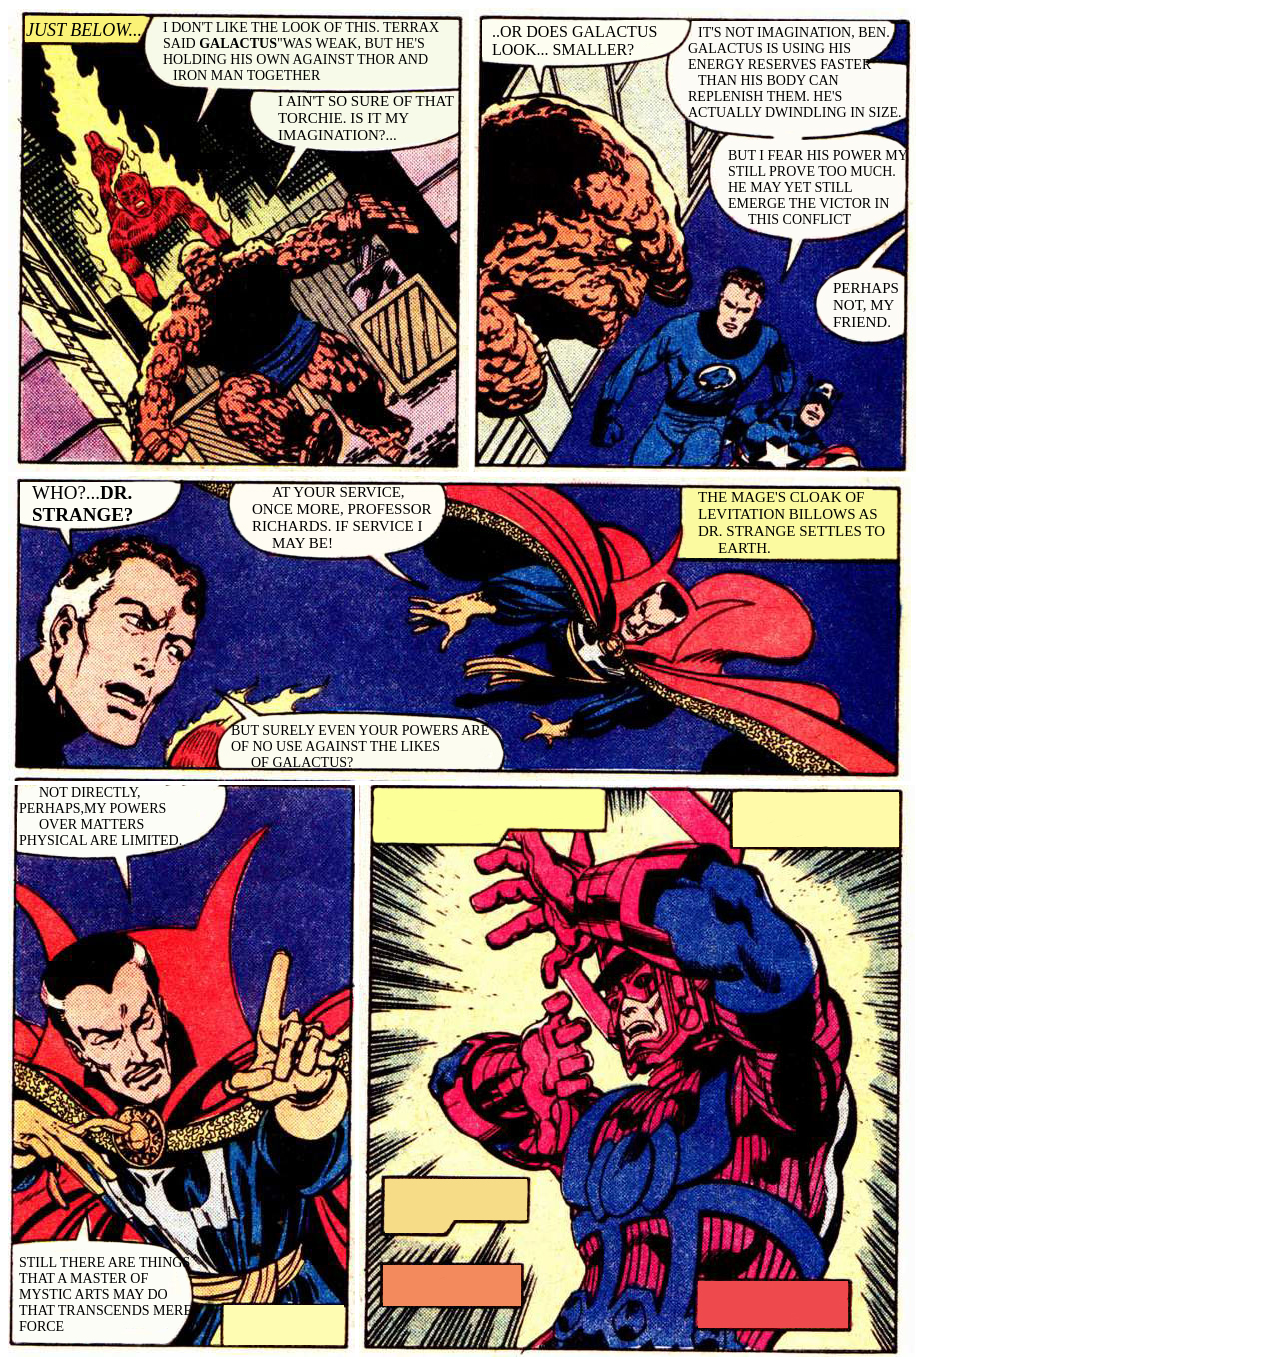
<file: html_week_1/comicPage/index.html>
<!DOCTYPE html>
<html>
<head lang="en">
    <link rel="stylesheet" href="index.css">
    <meta charset="UTF-8">
    <title>Comic Markup</title>
</head>
<body>
<div class="row">
    <img src="panel1.jpg" alt="The First Panel of the Comic">
    <img src="panel2.jpg" alt="The Second Panel of the Comic">
    <span id="bubble1" class="bubbles">Just Below...</span>
    <span id="bubble2" class="bubbles">I DON'T LIKE THE LOOK OF THIS. TERRAX SAID <strong>GALACTUS</strong>"WAS WEAK, BUT HE'S HOLDING HIS OWN AGAINST THOR AND <div class="bump10 bump10 bump10 bump10 bump10 bump10"> IRON MAN TOGETHER</div></span>
    <span id="bubble3" class="bubbles">I AIN'T SO SURE OF THAT TORCHIE. IS IT MY IMAGINATION?...</span>
    <span id="bubble4" class="bubbles">..OR DOES GALACTUS LOOK... SMALLER?</span>
    <span id="bubble5" class="bubbles">
        <div class="bump10 bump5"> IT'S NOT IMAGINATION, BEN.</div> GALACTUS IS USING HIS ENERGY RESERVES FASTER <div class="bump10 bump10 bump10 bump10">THAN HIS BODY CAN</div> REPLENISH THEM. HE'S ACTUALLY DWINDLING IN SIZE.</span>
    <span id="bubble6" class="bubbles">BUT I FEAR HIS POWER MY STILL PROVE TOO MUCH. HE MAY YET STILL EMERGE THE VICTOR IN <div class="bump20 bump20 bump10"> THIS CONFLICT</div></span>
    <span id="bubble7" class="bubbles">PERHAPS NOT, MY FRIEND.</span>
</div>
<div class="row">
    <img src="panel3.jpg" alt="The Third Panel of the Comic">
    <span id="bubble8" class="bubbles">WHO?...<strong>DR. STRANGE?</strong></span>
    <span id="bubble9" class="bubbles"><div class="bump20 bump20 bump20"> AT YOUR SERVICE,</div> ONCE MORE, PROFESSOR RICHARDS. IF SERVICE I <div class="bump20 bump20"> MAY BE!</div></span>
    <span id="bubble10" class="bubbles">THE MAGE'S CLOAK OF LEVITATION BILLOWS AS DR. STRANGE SETTLES TO <div class="bump20 bump20 bump20 bump20"> EARTH.</div></span>
    <span id="bubble11" class="bubbles">BUT SURELY EVEN YOUR POWERS ARE OF NO USE AGAINST THE LIKES <div class="bump20 bump20 bump20"> OF GALACTUS?</div></span>
     </div>

<div class="row">
    <img src="panel4.jpg" alt="The Forth Panel of the Comic">
    <img src="panel5.jpg" alt="The Fifth Panel of the Comic">
    <span id="bubble12" class="bubbles"><div class="bump20 bump20"> NOT DIRECTLY,</div> PERHAPS,MY POWERS <div class="bump20 bump20 bump20">OVER MATTERS</div> PHYSICAL ARE LIMITED.</span>
    <span id="bubble13" class="bubbles">STILL THERE ARE THINGS THAT A MASTER OF MYSTIC ARTS MAY DO THAT TRANSCENDS MERE FORCE</span> </div>

</body>

</html>
</file>
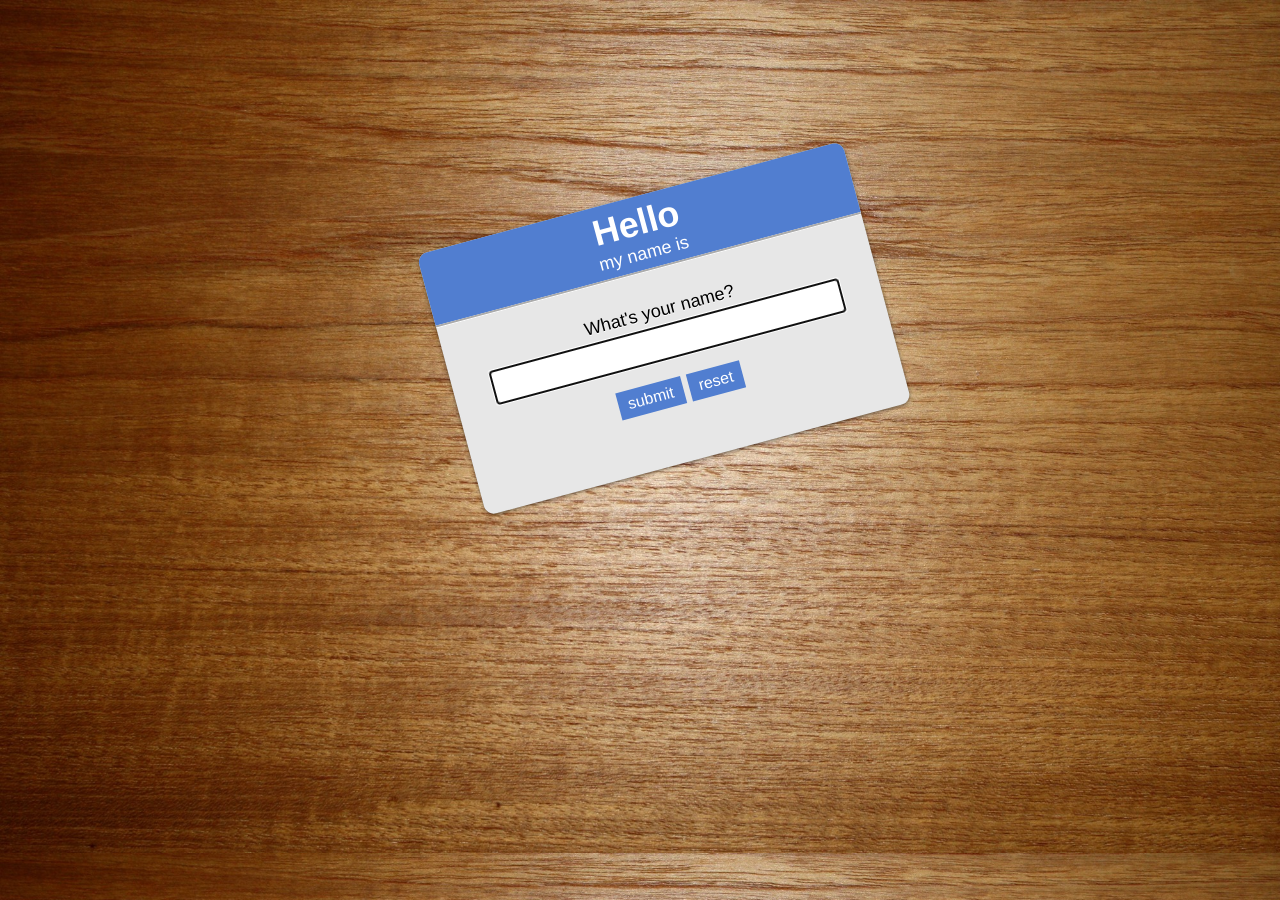
<file: javascript_week_2/nameBadge/index.html>
<!DOCTYPE html>
<html>
<head lang="en">
    <meta charset="UTF-8">
    <title></title>
    <script src="../jquery-2.1.3.js"></script>
    <script src="script.js"></script>
    <link href='http://fonts.googleapis.com/css?family=Pacifico' rel='stylesheet' type='text/css'>
    <link rel="stylesheet" href="styles.css"/>
</head>
<body>
<div class="container">
    <h1>
        Hello
        <span class="intro">My name is</span>
    </h1>

    <form name="testForm" id="testForm">
        <label for="someText">
            What's your name?
        </label>
        <input type="text" name="someText" id="someText"/>
        <div class="controls">
            <input type="submit" value="submit"/><input type="reset" value="reset"/>
        </div>
    </form>
    <div class="nameBlock">
        <span id="closer">X</span>
        <span class="name"></span>
    </div>
</div>
</body>
</html>
</file>
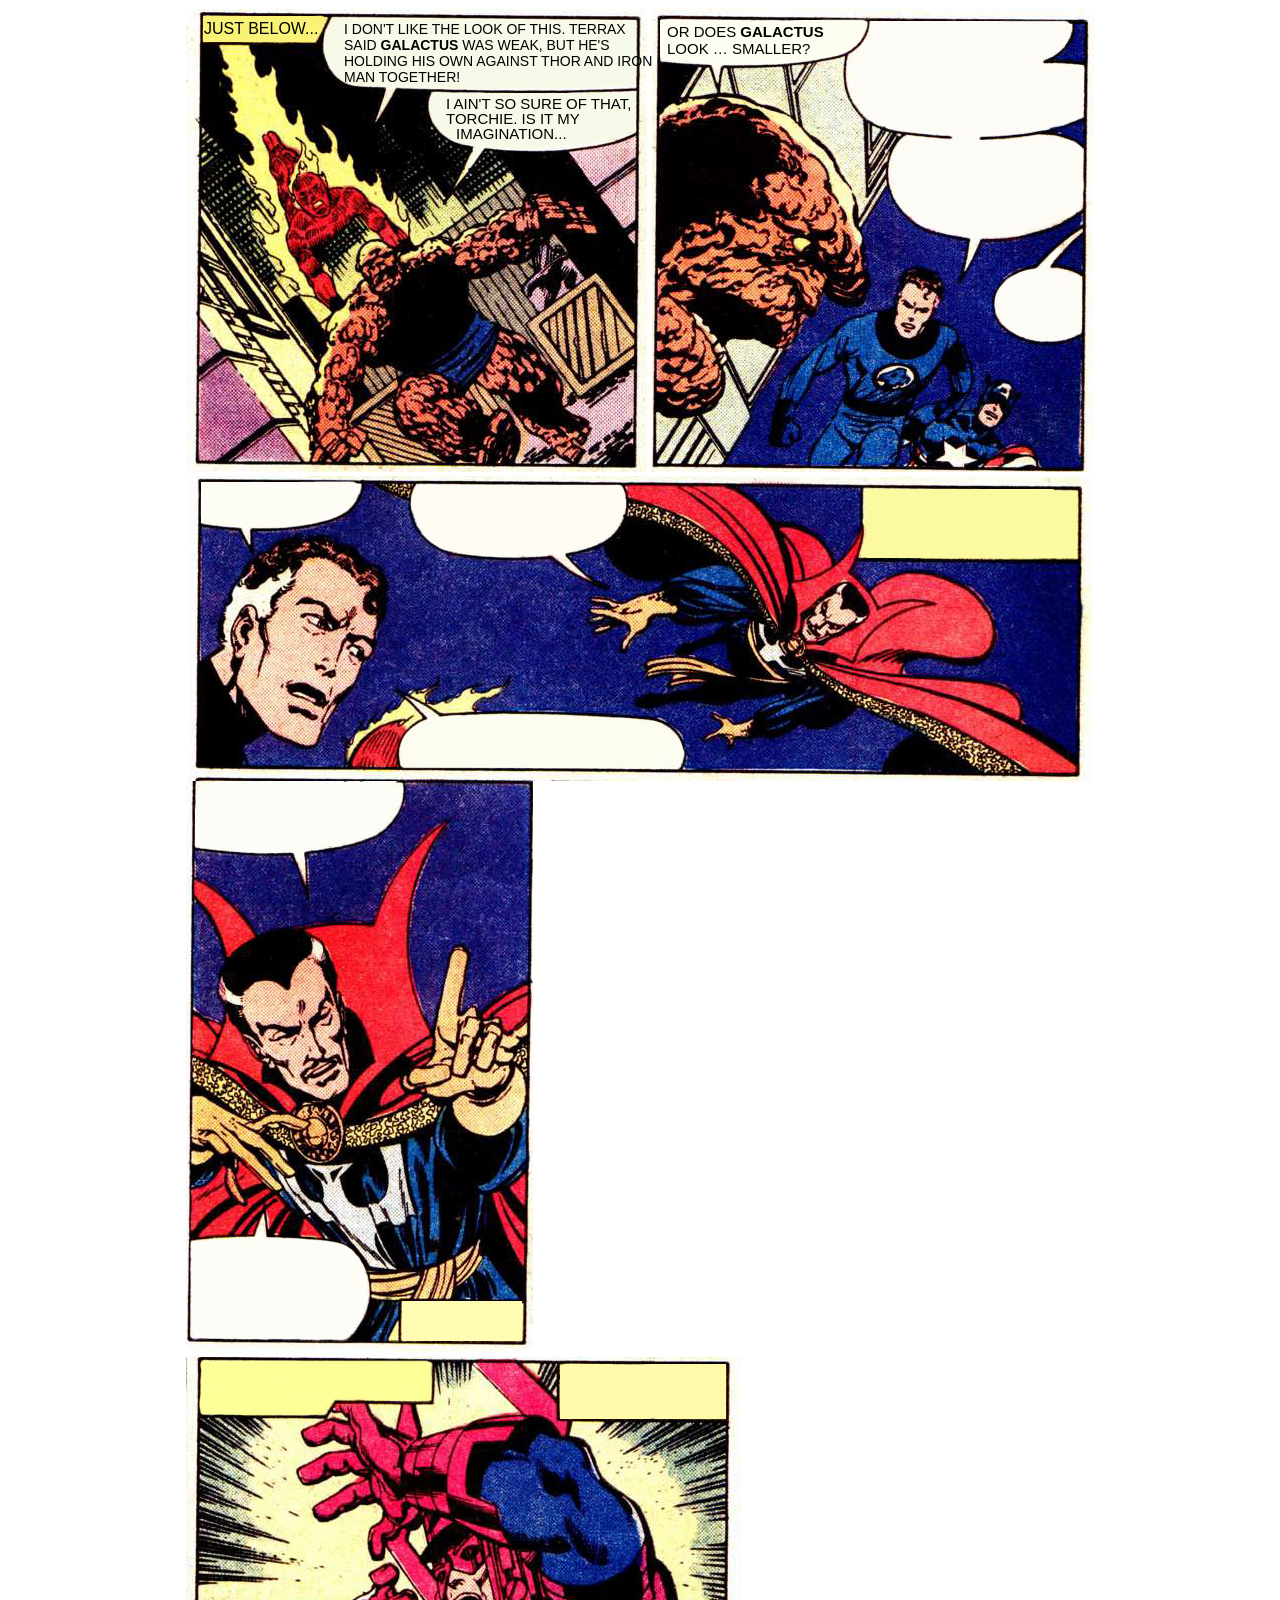
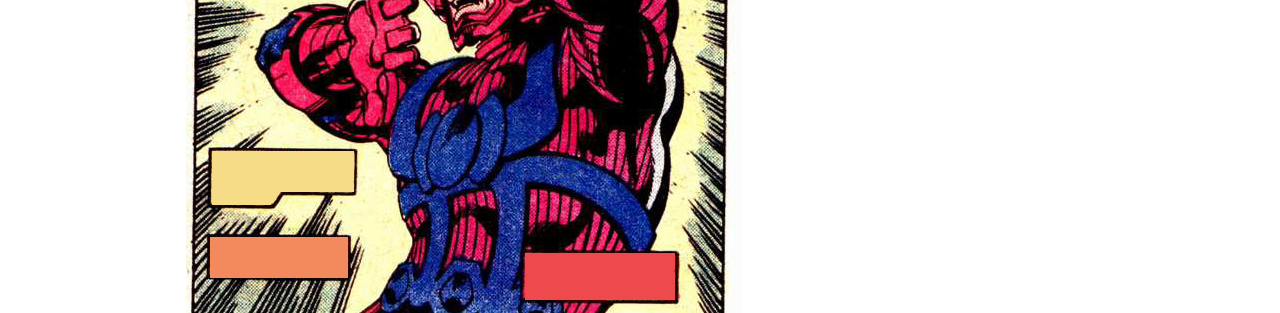
<file: html_week_1/work/comicPage/index.html>
<!DOCTYPE html>
<html>
<head>
	<meta charset="utf-8">
	<meta http-equiv="X-UA-Compatible" content="IE=edge">
	<title>
		Comic Page
	</title>
	<link rel="stylesheet" href="index.css">
</head>
<body>
	<div class="row">
		<img src="panel1.jpg" alt="The first panel of the comic page.">
		<img src="panel2.jpg" alt="The second panel of the comic page">

		<span id="bubble1" class="bubbles">
			Just below...
		</span>
		<span id="bubble2" class="bubbles">
			I don't like the look of this. Terrax said <strong>Galactus</strong> was weak, but he's holding his own against Thor and Iron Man together!
		</span>
		<span id="bubble3" class="bubbles">
			I ain't so sure of that, Torchie. Is it my <div class='bump bump10'>imagination...</div>
		</span>
		<span id="bubble4" class="bubbles">
			Or does <strong>Galactus</strong> look &#8230; smaller?
		</span>
	</div>
	<div class="row" id="panel3">
		
	</div>
	<div class="row" id="row3">
		<div id="panel4">
			<img src="panel4.jpg" alt="this is panel 4">
		</div>
		<div id="panel5">
			
		</div>
	</div>
</body>
</html>
</file>
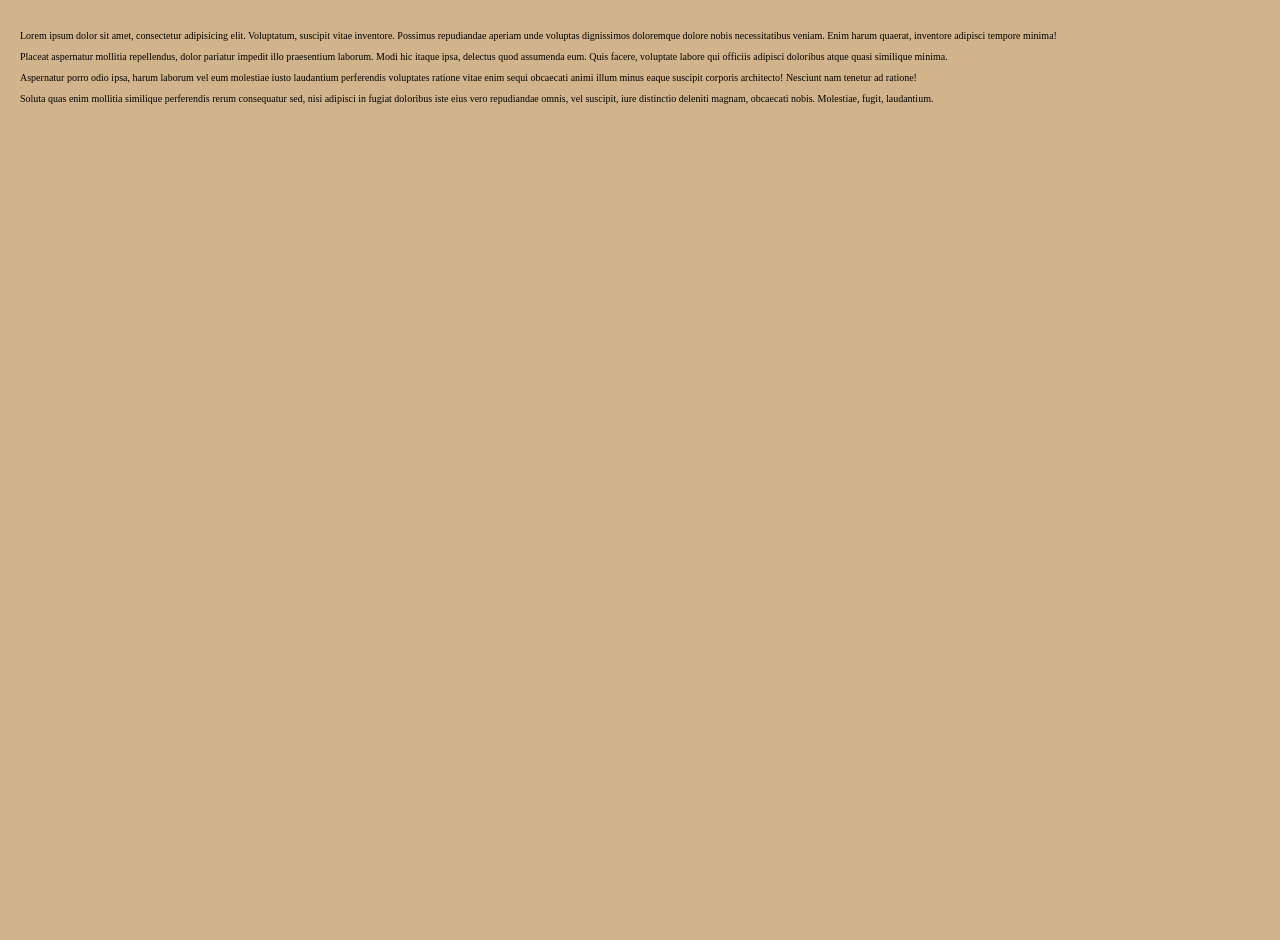
<file: html_week_1/work/floats/index.html>
<!DOCTYPE html>
<html>
<head>
	<meta charset="utf-8">
	<meta http-equiv="X-UA-Compatible" content="IE=edge">
	<title>float demo</title>
	<link rel="stylesheet" href="">
	<style>
		body {
			margin: 0;
			padding: 0;
		}

		.frame {
			font-size: 10px;
			background-color: tan;
			height: 100vh;

			padding: 2em;
		}

	</style>
</head>
<body>
		<div class="frame">
		<p>Lorem ipsum dolor sit amet, consectetur adipisicing elit. Voluptatum, suscipit vitae inventore. Possimus repudiandae aperiam unde voluptas dignissimos doloremque dolore nobis necessitatibus veniam. Enim harum quaerat, inventore adipisci tempore minima!</p>
		<p>Placeat aspernatur mollitia repellendus, dolor pariatur impedit illo praesentium laborum. Modi hic itaque ipsa, delectus quod assumenda eum. Quis facere, voluptate labore qui officiis adipisci doloribus atque quasi similique minima.</p>
		<p>Aspernatur porro odio ipsa, harum laborum vel eum molestiae iusto laudantium perferendis voluptates ratione vitae enim sequi obcaecati animi illum minus eaque suscipit corporis architecto! Nesciunt nam tenetur ad ratione!</p>
		<p>Soluta quas enim mollitia similique perferendis rerum consequatur sed, nisi adipisci in fugiat doloribus iste eius vero repudiandae omnis, vel suscipit, iure distinctio deleniti magnam, obcaecati nobis. Molestiae, fugit, laudantium.</p>
	</div>
</body>
</html>
</file>
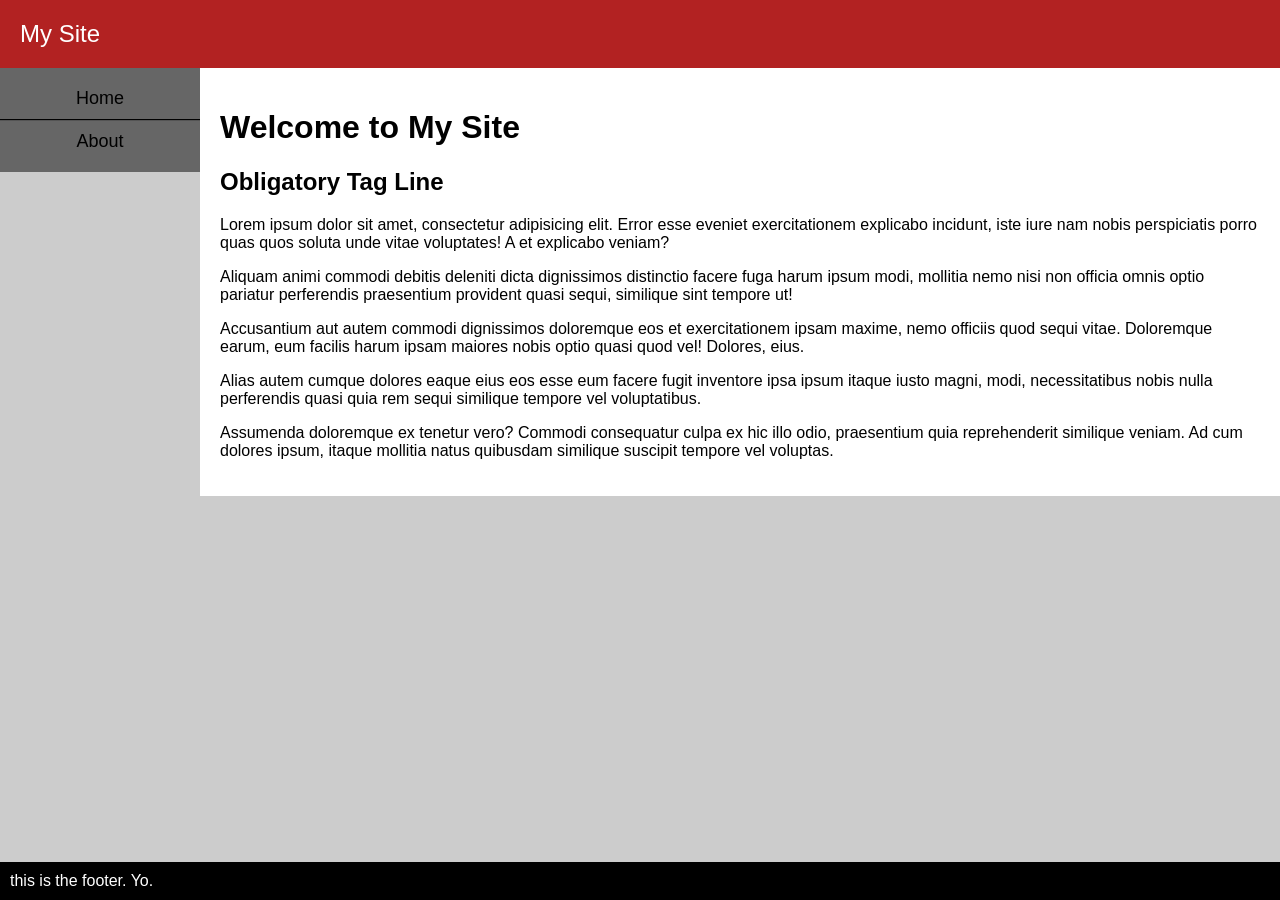
<file: html_week_1/work/layout_demo/index.html>
<!DOCTYPE html>
<html>
<head lang="en">
    <meta charset="UTF-8">
    <title>My Site</title>
    <link rel="stylesheet" href="style.css"/>
</head>
<body>
<div class="wrapper">
    <header>
        <div class="headerText">My Site</div>
    </header>
    <nav>
        <ul>
            <li><a href="index.html">Home</a></li>
            <li><a href="about.html">About</a></li>
        </ul>
    </nav>
    <div class="main">
        <h1>
            Welcome to My Site
        </h1>
        <h2>
            Obligatory Tag Line
        </h2>

        <p>Lorem ipsum dolor sit amet, consectetur adipisicing elit. Error esse eveniet exercitationem explicabo
            incidunt, iste iure nam nobis perspiciatis porro quas quos soluta unde vitae voluptates! A et explicabo
            veniam?</p>

        <p>Aliquam animi commodi debitis deleniti dicta dignissimos distinctio facere fuga harum ipsum modi, mollitia
            nemo nisi non officia omnis optio pariatur perferendis praesentium provident quasi sequi, similique sint
            tempore ut!</p>

        <p>Accusantium aut autem commodi dignissimos doloremque eos et exercitationem ipsam maxime, nemo officiis quod
            sequi vitae. Doloremque earum, eum facilis harum ipsam maiores nobis optio quasi quod vel! Dolores,
            eius.</p>

        <p>Alias autem cumque dolores eaque eius eos esse eum facere fugit inventore ipsa ipsum itaque iusto magni,
            modi, necessitatibus nobis nulla perferendis quasi quia rem sequi similique tempore vel voluptatibus.</p>

        <p>Assumenda doloremque ex tenetur vero? Commodi consequatur culpa ex hic illo odio, praesentium quia
            reprehenderit similique veniam. Ad cum dolores ipsum, itaque mollitia natus quibusdam similique suscipit
            tempore vel voluptas.</p>
    </div>
</div>
<footer>
    this is the footer.  Yo.
</footer>
</body>
</html>
</file>
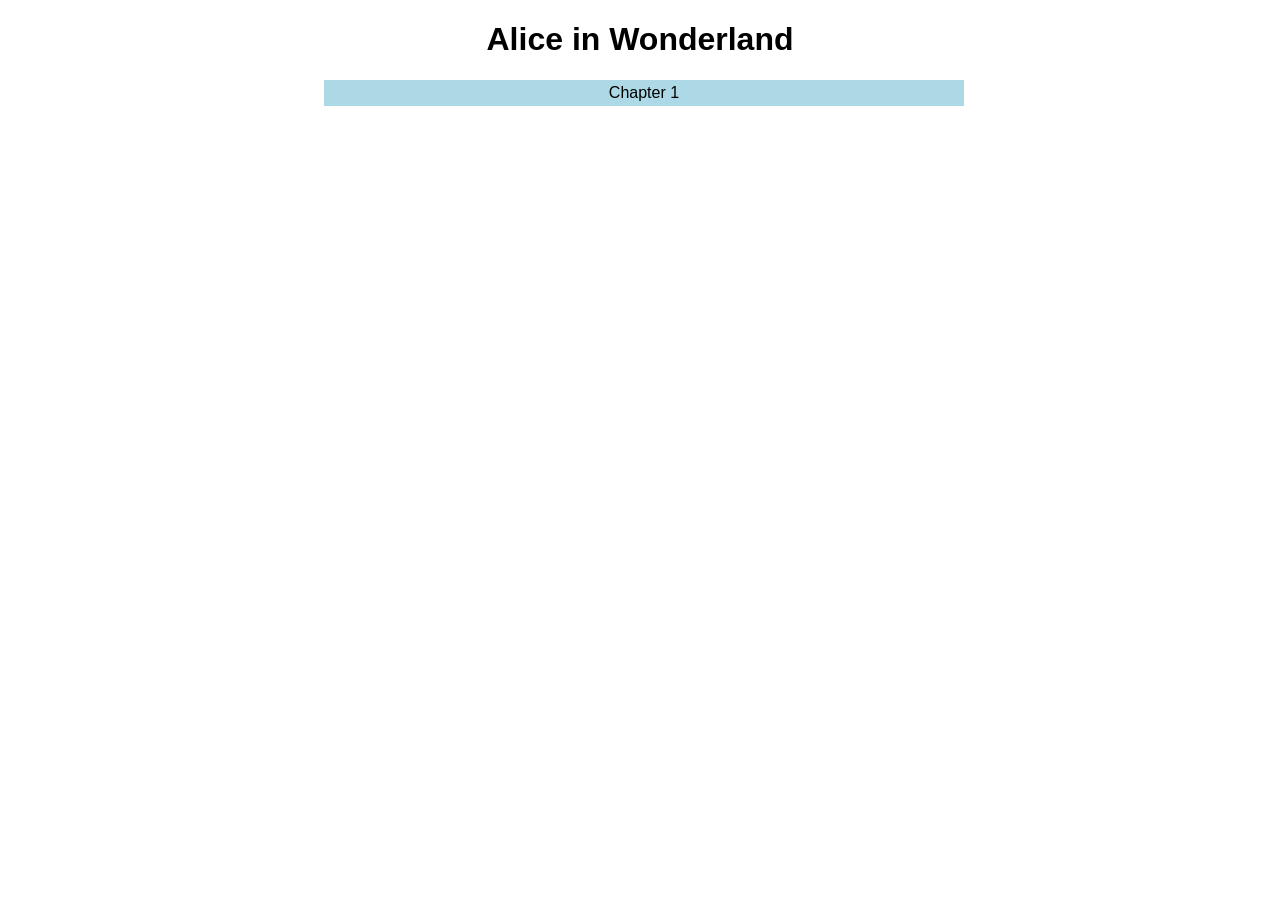
<file: html_week_1/work/markupChapter/index.html>
<!DOCTYPE html>
<html>
	<head>
		<title>
			Alice
		</title>
		<link rel="stylesheet" href="toc.css">
	</head>
	<body>
		<h1>
			Alice in Wonderland
		</h1>
		<ul>
			<li>
				<a href="chapter1.html">Chapter 1</a>
			</li>

		</ul>
	</body>
</html>
</file>
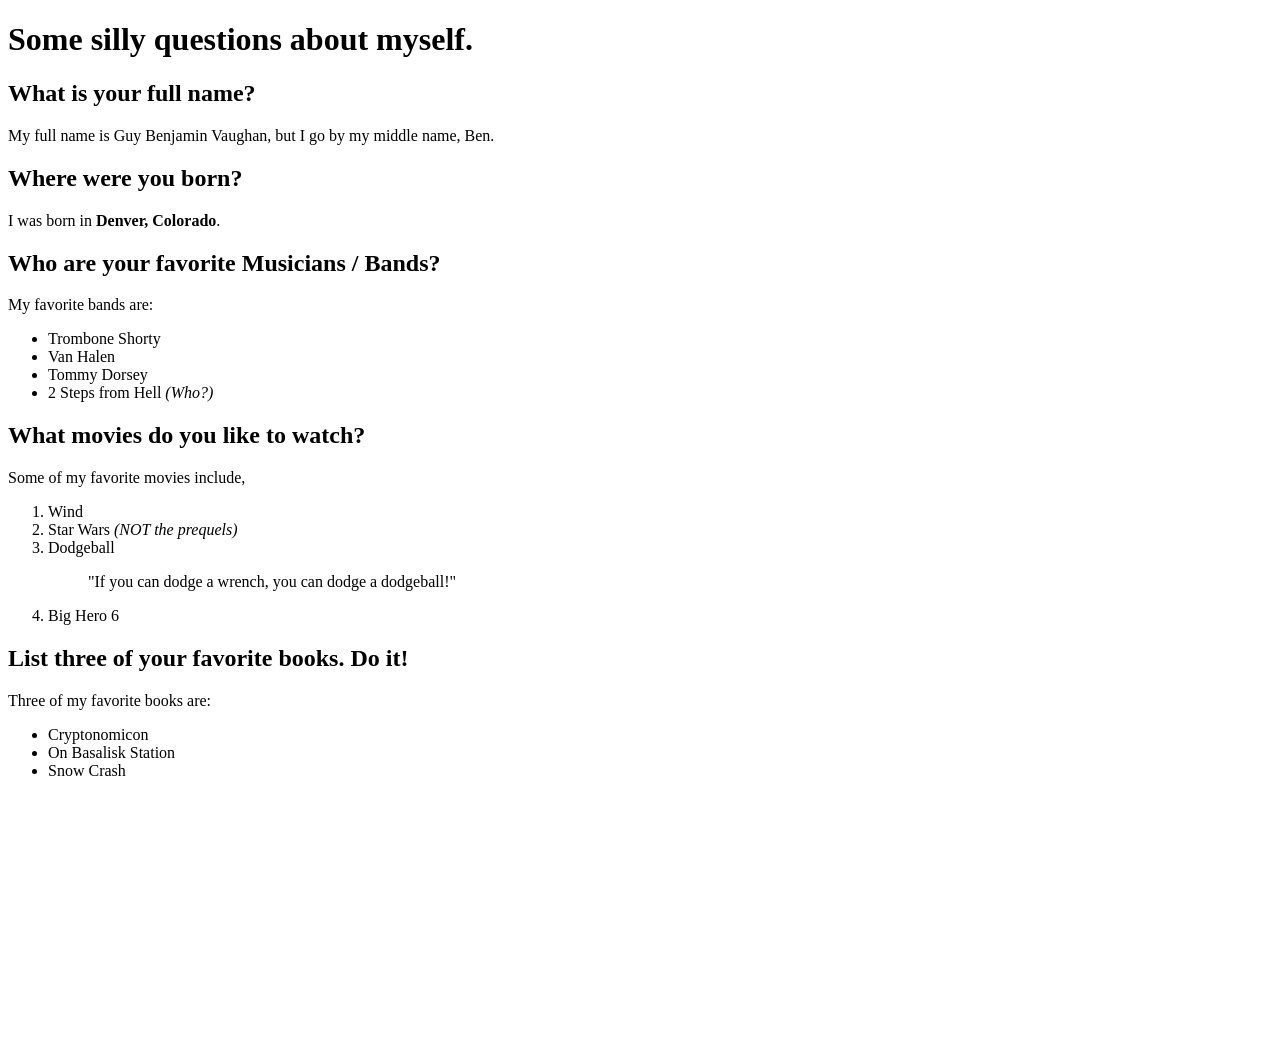
<file: html_week_1/work/Questionaire/index.html>
<!DOCTYPE html>
<html>
	<head>
		<title>
			My Little Questionaire
		</title>
	</head>
	<body>
		<h1>
			Some silly questions about myself.
		</h1>

		<h2>
			What is your full name?
		</h2>
		<p>
			My full name is Guy Benjamin Vaughan, but I go by my middle name, Ben.
		</p>
		<h2>
			Where were you born?
		</h2>
		<p>
			I was born in <strong>Denver, Colorado</strong>.
		</p>

		<h2>
			Who are your favorite Musicians / Bands?
		</h2>
		<p>
			My favorite bands are:
			<ul>
				<li>
					Trombone Shorty
				</li>
				<li>
					Van Halen
				</li>
				<li>
					Tommy Dorsey
				</li>
				<li>
					2 Steps from Hell <em>(Who?)</em>
				</li>
			</ul>
		</p>
		<h2>
			What movies do you like to watch?
		</h2>
		<p>
			Some of my favorite movies include,
			<ol>
				<li>
					Wind
				</li>
				<li>
					Star Wars <em>(NOT the prequels)</em>
				</li>
				<li>
					Dodgeball
					<blockquote cite="Patches O'Hoolihan">
						"If you can dodge a wrench, you can dodge a dodgeball!"
					</blockquote>
				</li>
				<li>
					Big Hero 6
				</li>
			</ol>
		</p>
		<h2>
			List three of your favorite books.  Do it!
		</h2>
		<p>
			Three of my favorite books are:
			<ul>
				<li>
					Cryptonomicon
				</li>
				<li>
					On Basalisk Station
				</li>
				<li>
					Snow Crash
				</li>
			</ul>
		</p>

		<br><br><br><br><br><br><br><br><br><br><br><br><br>
			



















	</body>
</html>
</file>
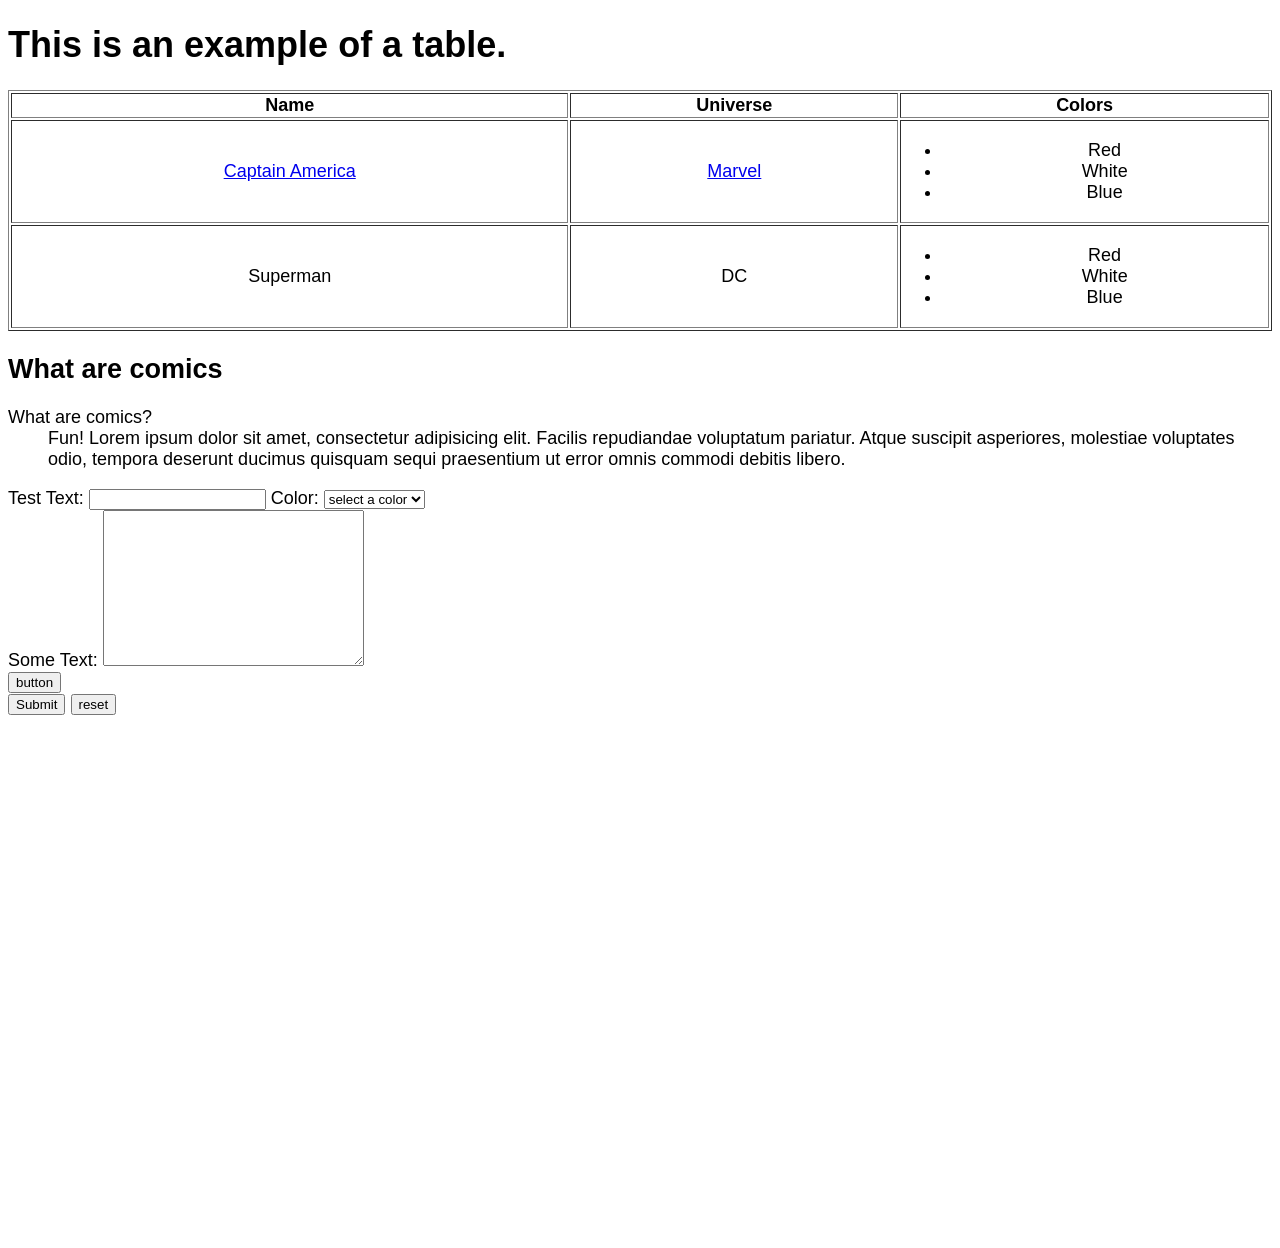
<file: html_week_1/work/tables/index.html>
<!DOCTYPE html>
<html>
	<head>
		<title>
			A Table Example
		</title>
		<link rel="stylesheet" href="index.css" />
	</head>
	<body>
		<h1>
			This is an example of a table.
		</h1>
		<table border="1" width="100%">
			<thead>
				<tr>
					<th align='center'>Name</th>
					<th align='center'>Universe</th>
					<th align='center'>Colors</th>
				</tr>
			</thead>
			<tbody>
				<tr>
					<td align="center"><a href="../Questionaire/index.html">Captain America</a></td>
					<td align='center'><a href="http://www.marvel.com"  target="_blank">Marvel</a></td>
					<td align='center'>
						<ul>
							<li>
								Red
							</li>
							<li>White</li>
							<li>Blue</li>
						</ul>
					</td>
				</tr>
				<tr>
					<td align='center'>
						Superman
					</td>
					<td align='center'>
						DC
					</td>
					<td align='center'>
						<ul>
							<li>
								Red
							</li>
							<li>
								White
							</li>
							<li>
								Blue
							</li>
						</ul>
					</td>
				</tr>
			</tbody>
		</table>

		<h2>
			What are comics
		</h2>

		<dl>
			<dt>
				What are comics?
			</dt>
			<dd>
				Fun!
				Lorem ipsum dolor sit amet, consectetur adipisicing elit. Facilis repudiandae voluptatum pariatur. Atque suscipit asperiores, molestiae voluptates odio, tempora deserunt ducimus quisquam sequi praesentium ut error omnis commodi debitis libero.
			</dd>
		</dl>
		<form method="post" action="test.html">
			<label for="testText">Test Text:</label>
			<input type="text" name="testText" id="testText" tabindex="1">
			<label for="testSelect">Color: </label>
			<select name="testSelect" id="testSelect" required tabindex="3">
				<option value="">select a color</option>
				<option value="red">Red</option>
				<option value="blue">Blue</option>
			</select>
			<div>
				<label for="testTextArea">Some Text:</label>
				<textarea name="testTextArea" id="testTextArea" cols="30" rows="10" tabindex="2"></textarea>
			</div>
			<div>
				<input type="submit" value="button" />
			</div>
			<button type="submit">
				Submit
			</button>
			<button type="reset">reset</button>
		</form>
		<br>
		<br>
		<br>
		<br>
		<br>
		<br>
		<br>
		<br>
		<br>
		<br>
		<br>
		<br>
		<br>
		<br>
		<br>
		<br>
		<br>
		<br>
		<br>
		<br>
		<br>
		<br>
		<br>
		<br>
		<br>

	</body>
</html>
</file>
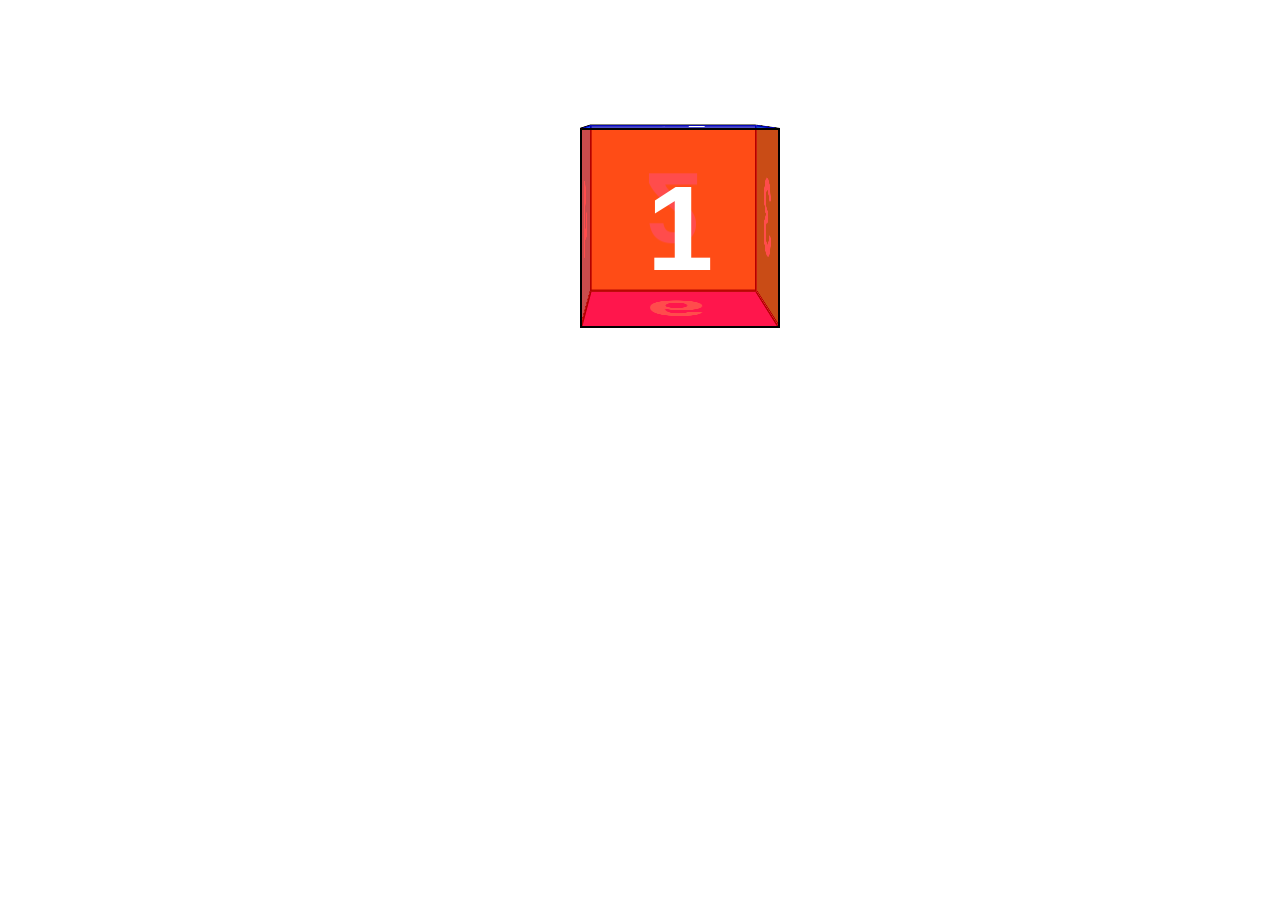
<file: html_week_2/work/3dcube/index.html>
<!DOCTYPE html>
<html>
<head lang="en">
    <meta charset="UTF-8">
    <title></title>
    <link rel="stylesheet" href="cube.css"/>
    <script src="cube.js"></script>
</head>
<body>
    <section class="container">
        <div id="cube">
            <figure class="front">1</figure>
            <figure class="back">2</figure>
            <figure class="right">3</figure>
            <figure class="left">4</figure>
            <figure class="top">5</figure>
            <figure class="bottom">6</figure>
        </div>
    </section>
</body>
</html>
</file>
<file: html_week_1/comicPage/index.css>
.row
{
    width: 908px;
    margin: 0;
    position: relative;
}
#panel1
{
    background: transparent;
    height: 305px;
    width: 450px;
}
#panel2
{
    background: transparent;
    height: 305px;
    width: 450px;
}
#panel3
{
    background: transparent;
    height: 305px;
    width: 903px;
}
#panel5
{
    background: transparent;
    height: 556px;
    width: 572;
}
#row3 div{
    float: left;
}
.bump
{
    display: inline-block;
}
.bump5
{
    margin-left: 5px;
}
.bump10
{
    margin-left: 10px;
}
.bump20
{
    margin-left: 20px;
}
.bubbles
{
    position: absolute;
    font-family: Ariel;
    font-size: 17px;
    text-transform: uppercase;
}
#bubble1
{
    position: absolute;
    top: 12px;
    left: 18px;
    font-family: Ariel;
    font-size: 18px;
    font-style: italic;

}
#bubble2
{
    position: absolute;
    top: 12px;
    left: 155px;
    width: 300px;
    font-family: Ariel;
    font-size: 14px;
}
#bubble3
{
    position: absolute;
    top:85px;
    left: 270px;
    width: 200px;
    font-family: Ariel;
    font-size: 15px;

}
#bubble4
 {
     position: absolute;
     top: 15px;
     left: 484px;
     width: 180px;
     font-family: Ariel;
     font-size: 16px;
 }
#bubble5
{
    position: absolute;
    top: 17px;
    left: 680px;
    width: 220px;
    font-family: Ariel;
    font-size: 14px;
}
#bubble6
{
    position: absolute;
    top: 140px;
    left: 720px;
    width: 180px;
    font-family: Ariel;
    font-size: 14px;
}
#bubble7
{
position: absolute;
top: 272px;
left: 825px;
width:90px;
font-family: Ariel;
font-size: 15px;
}
#bubble8 {
    position: absolute;
    top: 6px;
    left: 24px;
    width: 100px;
    font-family: Ariel;
    font-size: 19px
}
#bubble9
{
    position: absolute;
    top: 8px;
    left: 244px;
    width:180px;
    font-family: Ariel;
    font-size: 15px;
}
#bubble10{
    position: absolute;
    top: 13px;
    left: 690px;
    width:200px;
    font-family: Ariel;
    font-size: 15px;

}
#bubble11
{
    position: absolute;
    top:247px;
    left: 223px;
    width: 270px;
    font-family: Ariel;
    font-size: 14px;
}
#bubble12
{
    position: absolute;
    top:0px;
    left: 11px;
    width: 180px;
    font-family: Ariel;
    font-size: 14px;
}
#bubble13
{
    position: absolute;
    top:470px;
    left: 11px;
    width: 180px;
    font-family: Ariel;
    font-size: 14px;
}
</file>
<file: javascript_week_2/nameBadge/styles.css>
body {
    font-family: sans-serif;
    background-image: url(wood-grain-texture.jpg);
    background-size: cover;
}


.container {
    font-size: 18px;
    width: 400px;
    height: 250px;
    background: #e7e7e7;
    margin: 100px auto 0;
    padding: 0 20px 20px;
    border-radius: 10px;
    box-shadow: 0 1px 4px rgba(0,0,0,0.5);
    position: relative;
    transform: rotate(-15deg) translateX(25px);
    transition: all .4s ease;
    top: 100px;
}

h1 {
    text-align: center;
    border-bottom: 3px groove #fff;
    padding: 5px;
    margin: 0 -20px 10px -20px;
    background-color: #517ED0;
    border-radius: 10px 10px 0 0;
    color: #fff;
}

span.intro {
    font-size: 18px;
    display: block;
    font-weight: 200;
    text-transform: lowercase;
}

form {
    padding: 20px;
}

label {
    display: block;
    text-shadow: 0 1px 0 rgba(255,255,255,1);
    font-size: 18px;
    text-align: center;
}

input[type='text'] {
    font-size: 20px;
    padding: 5px;
    border: 0;
    display: block;
    margin: 5px 0;
    width: 350px;
    text-align: center;
}

.controls {
    padding-top: 15px;
    text-align: center;
}

.controls input {
    border: 0;
    background-color: #517ED0;
    color: #fff;
    font-size: 16px;
    padding: 5px 10px;
    margin: 0 3px;
}

.nameBlock {
    position: relative;
    display: none;
    justify-content: center;
    align-items: center;
    opacity: 0;
    height: 160px;
    width: 400px;
    transition: all .5s ease;
}

.nameBlock.open {
    opacity: 1;
    display: flex;
}

#closer {
    background-color: #000;
    border: 3px groove #fff;
    width: 20px;
    height: 20px;
    border-radius: 26px;
    position: absolute;
    color: #fff;
    display: flex;
    align-items: center;
    justify-content: center;
    font-size: 12px;
    font-weight: 600;
    line-height: 1;
    padding-right: 1px;
    right: -18px;
    top: -23px;
    cursor: pointer;
}

.name {
    font-size: 200px;
    display: inline-block;
    font-family: 'Pacifico', cursive;
}
</file>
<file: html_week_1/work/comicPage/index.css>
.row {
	width: 908px;
	margin: 0 auto;
	position: relative;
}

#panel3 {
	background: transparent url(panel3.jpg) no-repeat top left;
	height: 305px;
	width: 903px;
}

#panel5 {
	background: transparent url(panel5.jpg) no-repeat top left;
	height: 556px;
	width: 572px;	
}

#row3 div {
	float: left;
}

.bump {
	display: inline-block;
}

.bump5 {
	margin-left: 5px;
}

.bump10 {
	margin-left: 10px;
}

.bubbles {
	position: absolute;
	font-family: Arial;
	font-size: 17px;
	text-transform: uppercase;
}

#bubble1 {
  position: absolute;
  top: 12px;
  left: 18px;
  font-family: Arial;
  font-size: 16px;
}

#bubble2 {
	top: 13px;
	left: 158px;
	width: 310px;
	font-size: 14px;
}

#bubble3 {
	top: 88px;
	left: 260px;
	font-size: 15px;
	width: 221px;
	line-height: 1;
}

#bubble4 {
	top: 15px;
	right: 250px;
	width: 177px;
	font-size: 15px;
}
</file>
<file: html_week_1/work/layout_demo/style.css>
body {
    margin: 0;
    padding: 0;
    font-size: 16px;
    font-family: sans-serif;
    color: #000;
    background-color: #ccc;
    height: 100vh;
}

.wrapper {

}

header {
    background-color: firebrick;
    padding: 20px;
}

.headerText {
    font-size: 24px;
    color: #fff;
}

nav {
    float: left;
    background-color : #666;
    width: 200px;
    padding: 10px 0;
}

nav ul,
nav li {
    margin: 0;
    padding: 0;
}

nav a {
    font-size: 18px;
    text-decoration: none;
    color: #000;
    display: block;
    text-align: center;
    padding: 10px;
    border-bottom: 2px groove #000;
}

nav li:last-child a {
    border-bottom: 0;
}

.main {
    margin-left: 200px;
    padding: 20px;
    background-color: #fff;

}

footer {
    clear: both;
    background-color: #000;
    color: #fff;
    padding: 10px;
    position: absolute;
    bottom: 0;
    left: 0;
    right: 0;
}
</file>
<file: html_week_1/work/markupChapter/toc.css>
div {
	width: 50%;
	margin: 0 auto;
}

h1 {
	text-align: center;
	font-family: sans-serif;
}

ul,li {
	padding: 0;
	margin: 0;
	list-style-type: none;
}

ul {
	width: 50%;
	display: block;
	margin: 0 auto;
}

a {
	width: 100%;
	text-align: center;
	display: block;
	background: lightblue;
	padding: 4px;
	color: #000;
	font-family: sans-serif;
	transition: all .5s ease;
	text-decoration: none;
	margin: 0 auto;
}

a:hover {
	background-color: darkblue;
	color: #fff;
	width: 80%;
}
</file>
<file: html_week_1/work/tables/index.css>
body {
	font-family: sans-serif;
	font-size: 18px;
}
</file>
<file: html_week_2/work/3dcube/cube.css>
body {
    font-family: 'Helvetica Neue', Arial, sans-serif;
}

.container {
    width: 200px;
    height: 200px;
    position: relative;
    perspective: 1000px;
    margin: 0 auto;
}

#cube {
    width: 100%;
    height: 100%;
    position: absolute;
    transform-style: preserve-3d;
}

#cube figure {
    width: 196px;
    height: 196px;
    display: block;
    position: absolute;
    border: 2px solid black;
    line-height: 196px;
    font-size: 120px;
    font-weight: bold;
    color: white;
    text-align: center;
}

#cube .front {
    transform: rotateY(0deg);
    background: hsla(0, 100%, 50%, 0.7);
}

#cube .back {
    transform: rotateX(180deg);
    background: hsla(60, 100%, 50%, 0.7);
}

#cube .right {
    transform: rotateY(90deg);
    background: hsla(120, 100%, 50%, 0.7);
}

#cube .left {
    transform: rotateY(-90deg);
    background: hsla(180, 100%, 50%, 0.7);
}

#cube .top {
    transform: rotateX(90deg);
    background: hsla(240, 100%, 50%, 0.7);
}

#cube .bottom {
    transform: rotateX(-90deg);
    background: hsla(300, 100%, 50%, 0.7);
}

#cube .front {
    transform: rotateY(0deg) translateZ(100px);
}

#cube .back {
    transform: rotateX(180deg) translateZ(100px);
}

#cube .right {
    transform: rotateY(90deg) translateZ(100px);
}

#cube .left {
    transform: rotateY(-90deg) translateZ(100px);
}

#cube .top {
    transform: rotateX(90deg) translateZ(100px);
}

#cube .bottom {
    transform: rotateX(-90deg) translateZ(100px);
}

#cube {
    transform: translateZ(-100px);
}

#cube.show-front {
    transform: translateZ(-100px) rotateY(0deg);
}

#cube.show-back {
    transform: translateZ(-100px) rotateX(-180deg);
}

#cube.show-right {
    transform: translateZ(-100px) rotateY(-90deg);
}

#cube.show-left {
    transform: translateZ(-100px) rotateY(90deg);
}

#cube.show-top {
    transform: translateZ(-100px) rotateX(-90deg);
}

#cube.show-bottom {
    transform: translateZ(-100px) rotateX(90deg);
}

#cube {
    transition: transform 1s;
}
</file>
